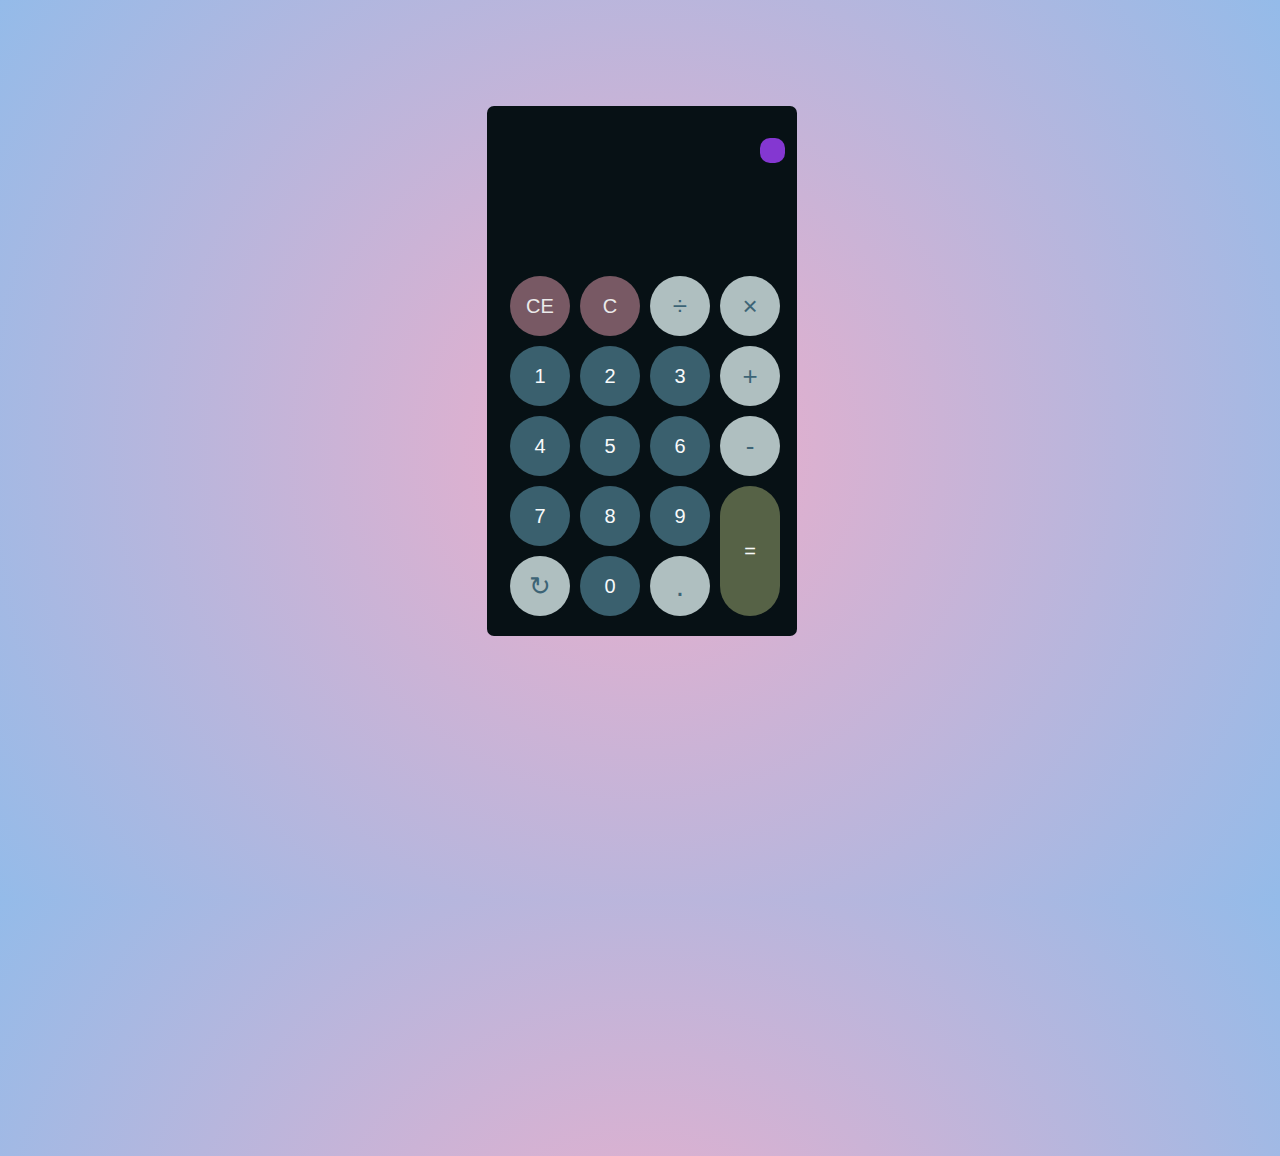
<file: index.html>
<!DOCTYPE html>
<html lang="en">
  <head>
    <meta name="viewport" content="width=device-width, initial-scale=1.1, maximum-scale=1, user-scalable=no">

    <meta charset="UTF-8" />
    <title>Calc</title>
    <link rel="stylesheet" href="style.css" />
  </head>
  <body>
    <main class="main mainmin">
      <div class="paiin">
        <div id="viewrre">
          <div class="scr">
            <div id="Convertor" onclick='window.open("./UnitConverter/convertor.html","fixedWindow","width=530,height=810,resizable=no")'></div>
            <div class="his hismin"> </div>
            <div class="res resmin"></div>
          </div>
          <div class="wrap">
            <div class="gridies extention hidden btns">cos</div>
            <div class="gridies delete" onclick="deleteAll()">CE</div>
            <div class="gridies delete" onclick="deleteThis()">C</div>
            <div class="gridies fnclt" onclick="addFunctionality('/')">&divide;</div>
            <div class="gridies fnclt" onclick="addFunctionality('*')">&times;</div>
            <div class="gridies extention hidden btns">sin</div>
            <div class="gridies num" onclick="addNumber(1)">1</div>
            <div class="gridies num" onclick="addNumber(2)">2</div>
            <div class="gridies num" onclick="addNumber(3)">3</div>
            <div class="gridies fnclt" onclick="addFunctionality('+')">&#43;</div>
            <div class="gridies extention hidden btns">tan</div>
            <div class="gridies num" onclick="addNumber(4)">4</div>
            <div class="gridies num" onclick="addNumber(5)">5</div>
            <div class="gridies num" onclick="addNumber(6)">6</div>
            <div class="gridies fnclt" onclick="addFunctionality('-')">&#45;</div>
            <div class="gridies extention hidden btns">&radic;x</div>
            <div class="gridies num" onclick="addNumber(7)">7</div>
            <div class="gridies num" onclick="addNumber(8)">8</div>
            <div class="gridies num" onclick="addNumber(9)">9</div>
            <div class="gridies extention hidden btns">
              <p>x<sup>y</sup></p>
            </div>
            <div class="gridies" id="eq">&#61;</div>
            <div class="gridies fnclt" id="extention">&#8635;</div>
            <div class="gridies num" onclick="addNumber(0)">0</div>
            <div class="gridies fnclt" style="font-size: 30px" onclick="addPoint()">.</div>
          </div>
        </div>
      </div>
      <div class="bg bgmin"></div>
    </main>

    <script src="main.js"></script>
  </body>
</html>
</file>
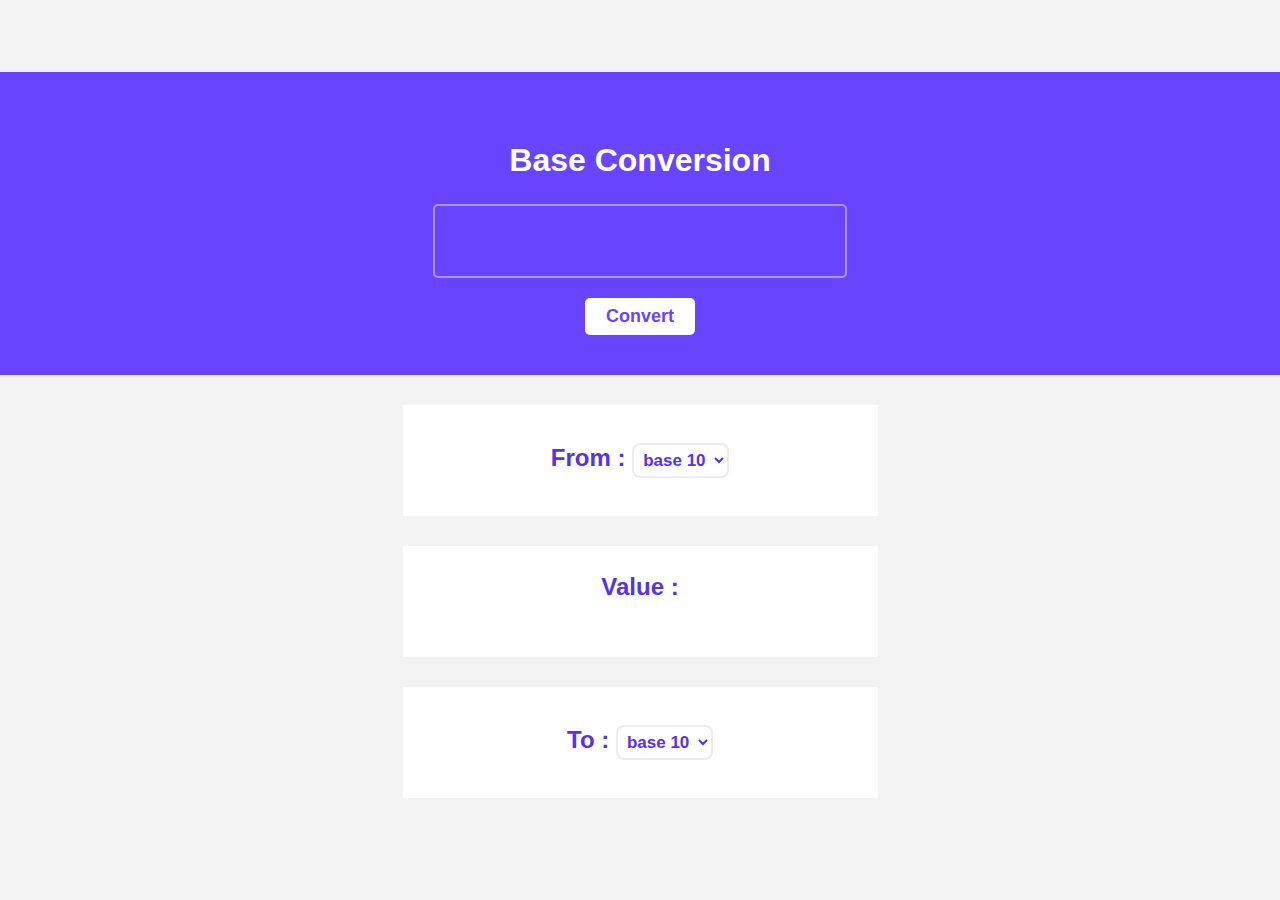
<file: UnitConverter/convertor.html>
<!DOCTYPE html>
<html lang="en">
  <head>
    <meta name="viewport" content="width=device-width, initial-scale=0.9, maximum-scale=0.9, user-scalable=no">

    <meta charset="UTF-8" />
    <title>Base Convertor</title>
    <link rel="stylesheet" href="./style.css" />
  </head>
  <body>
    <main>
      <div id="upper-side">
        <h1>Base Conversion</h1>
        <input type="text" id="js-inpt" />
        <button id="js-btn-con">Convert</button>
      </div>
      <div id="lower-side">
        <div>
          <div>
            <h2>From : <select name="foptns" id="foptns">
              <option value="base10">base 10</option>
              <option value="base8">base 8</option>
              <option value="base2">base 2</option>
            </select></h2>
          </div>
        </div>
        <div>
          <div>
            <h2>Value :</h2>
            <p id="res"></p>
          </div>
        </div>
        <div id="ms">
          <div>
            <h2>To : <select name="toptns" id="toptns">
              <option value="base10">base 10</option>
              <option value="base8">base 8</option>
              <option value="base2">base 2</option>
            </select>
          </h2>
          </div>
        </div>
      </div>
    </main>
    <script src="./script.js"></script>
  </body>
</html>
</file>
<file: style.css>
.wrap{
  display: grid;
  /* grid-template-columns: auto auto auto auto; */
  /* column-gap: 5px ;
  row-gap: 5px; */
  grid-template: repeat(5,60px) / repeat(5,60px);
  gap: 10px;
  /* width: 90vw;
  max-width: 400px;
  height: 80vw;
  max-height: 400px; */
  /* aspect-ratio: 1/1; */

  /* hiding the buttons */
  /* transform: translateX(-73px); */
  /* background-color: #577173; */
}
#viewrre{
  overflow: hidden;
  padding: 10px;

  /* transform: translateX(45px); */

}
.wrap div{
  background-color: rgb(44, 110, 209);
  /* padding: 13px; */
  border-radius: 50%;
  display: flex;
  justify-content: center;
  align-items: center;
  font: normal 20px sans-serif;
  user-select: none;
  cursor: pointer;
  transition: transform 200ms ease;
}
.wrap div:hover{
  transform: scale(1.1);
}
.wrap #eq {
  grid-column: 5;
  grid-row: 4 / 6;
  border-radius: 40px;
  background-color: #566246;
  color: #f8fafb;
}
.main{
width: 100%;
display: flex;
justify-content: center;
align-items: center;
flex-direction: column;
transform: translateY(120px);
}
.mainmin{
width: 100%;
display: flex;
justify-content: center;
align-items: center;
flex-direction: column;
transform: translateY(120px) translateX(-30px);
}
#viewrre .delete{
  background-color: #785964;
  color: rgb(234, 234, 234);
}
html{
height: 100%;
overflow: hidden;
background: radial-gradient(
    circle,
    rgba(238, 174, 202, 1) 0%,
    rgba(148, 187, 233, 1) 100%
  );
}
#viewrre .num{
  background-color: #3a606e;
  color: #f8fafb;
}
#viewrre .fnclt{
  background-color: #afbfc0;
  color: #3d6476;
  font: 500 26px sans-serif;

}#viewrre .extention{
  background-color: #afbfc0;
  color: #3d6476;
  font: 500 22px sans-serif;
}
.extention p{
  transform: translateX(2px);
}
.bg{
width: 340px;
height: 490px;
background-color: #071115;
transform: translateY(-520px);
border-radius: 7px;

z-index: -1;
padding: 20px;
}
.bgmin{
width: 270px;
height: 490px;
background-color: #071115;
transform: translateY(-520px) translateX(32px);
border-radius: 7px;

z-index: -1;
padding: 20px;
}
.res{
  height: 70px;
  display: flex;
  align-items: flex-end;
  justify-content: flex-end;
  font-size: 30px;
  margin-bottom: 20px;
  font: 500 30px sans-serif;
  color: #f8fafb;
  overflow-x: hidden;
  width: 340px;
  transform: translatex(-5px);
}
.resmin{
  height: 70px;
  display: flex;
  align-items: flex-end;
  justify-content: flex-end;
  font-size: 30px;
  margin-bottom: 20px;
  font: 500 30px sans-serif;
  color: #f8fafb;
  overflow-x: hidden;
  width: 270px;
  transform: translatex(67px);
  
}
.hidden{
  visibility: hidden;

}
.hismin{
transform: translateX(67px);
color: #afbfc0;
font: 500 20px sans-serif;
}
.his{
color: #afbfc0;
font: 500 20px sans-serif;
}
#Convertor{
  width: 25px;
  height: 25px;
  background-color: rgb(132, 55, 209);
  border-radius: 10px;
  transform: translateX(320px);

}
#Convertor:hover{
cursor: pointer;
}
</file>
<file: UnitConverter/style.css>
#upper-side {
  background-color: #6944ff;
  padding: 20px;
  width: 100vw; 
  display: flex;
  flex-direction: column;
  align-items: center;
  justify-content: center;
  box-sizing: border-box;
}
body,
html {

  margin: 0;
  background-color: #f3f3f3;
  height: 100%;
  display: flex;
  justify-content: center;
  align-items: center;
  /* overflow: hidden; */
  scrollbar-width: none;
}
h1 {
  padding-top: 50px;
  margin: 0;
  margin-bottom: 25px;
  font-family: sans-serif;
  color: white;
}
input::-webkit-outer-spin-button,
input::-webkit-inner-spin-button {
  -webkit-appearance: none;
  margin: 0;
}
input {
  width: 400px;
  height: 60px;
  background-color: transparent;
  border: 2px solid rgba(219, 219, 219, 0.557);
  border-radius: 5px;
  color: white;
  font: bolder 40px "Arial";
  text-align: center;
  padding: 5px;
}
input:focus {
  outline: none;
}
button {
  margin: 20px;
  width: 110px;
  height: 37px;
  color: #1e2938;
  background-color: white;
  border: none;
  border-radius: 5px;
  font: bold 18px "Arial";
  color: #6944ff;
  transition: all 0.3s ease;
}
button:hover {
  background-color: rgb(237, 237, 237);
}
#lower-side {
  padding: 30px;
  background-color: #f3f3f3;
}
#lower-side div div {
  font-family: "Segoe UI", Tahoma, Geneva, Verdana, sans-serif;
  display: flex;
  flex-direction: column;
  justify-content: center;
  background-color: white;
  color: #5731ec;
  width: 475px;
  height: 111px;
  margin-bottom: 30px;
  text-align: center;
  vertical-align: middle;
}
#lower-side div p {
  font: bold 15px "Arial";
}
h2 {
  margin: 0;
}
#lower-side #ms div {
  margin-bottom: 0px;
}
/* #6944ff 
#1e2938
#dfeefd
#b6b6fe */
main {
  height: auto;
  width: 350px;
  display: flex;
  flex-direction: column;
  align-items: center;
  justify-content: center;
}
select {
  padding: 5px;
  font: bold 17px "Arial";
  border: 2px solid rgba(219, 219, 219, 0.525);
  border-radius: 8px;
  background-color: white;
  color: #5731ec;
}
</file>
